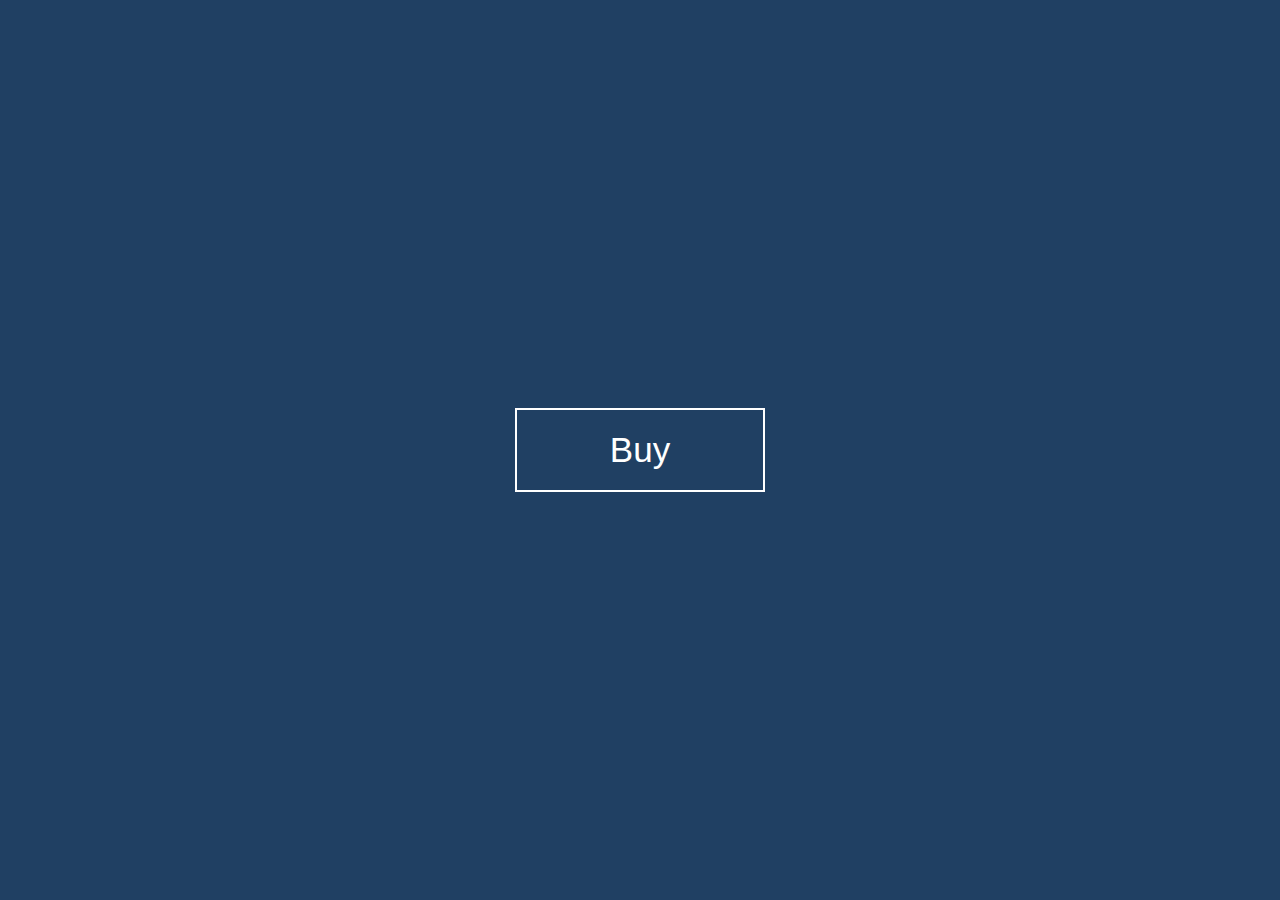
<file: buttonChange/index.html>
<!DOCTYPE html>
<html lang="en">
  <head>
    <meta charset="UTF-8" />
    <meta name="viewport" content="width=device-width, initial-scale=1.0" />
    <title>Document</title>
    <link rel="stylesheet" href="./main.css" />
  </head>
  <body>
    <button class="btn btn-swap">Buy <span>Sold Out</span></button>
  </body>
</html>
</file>
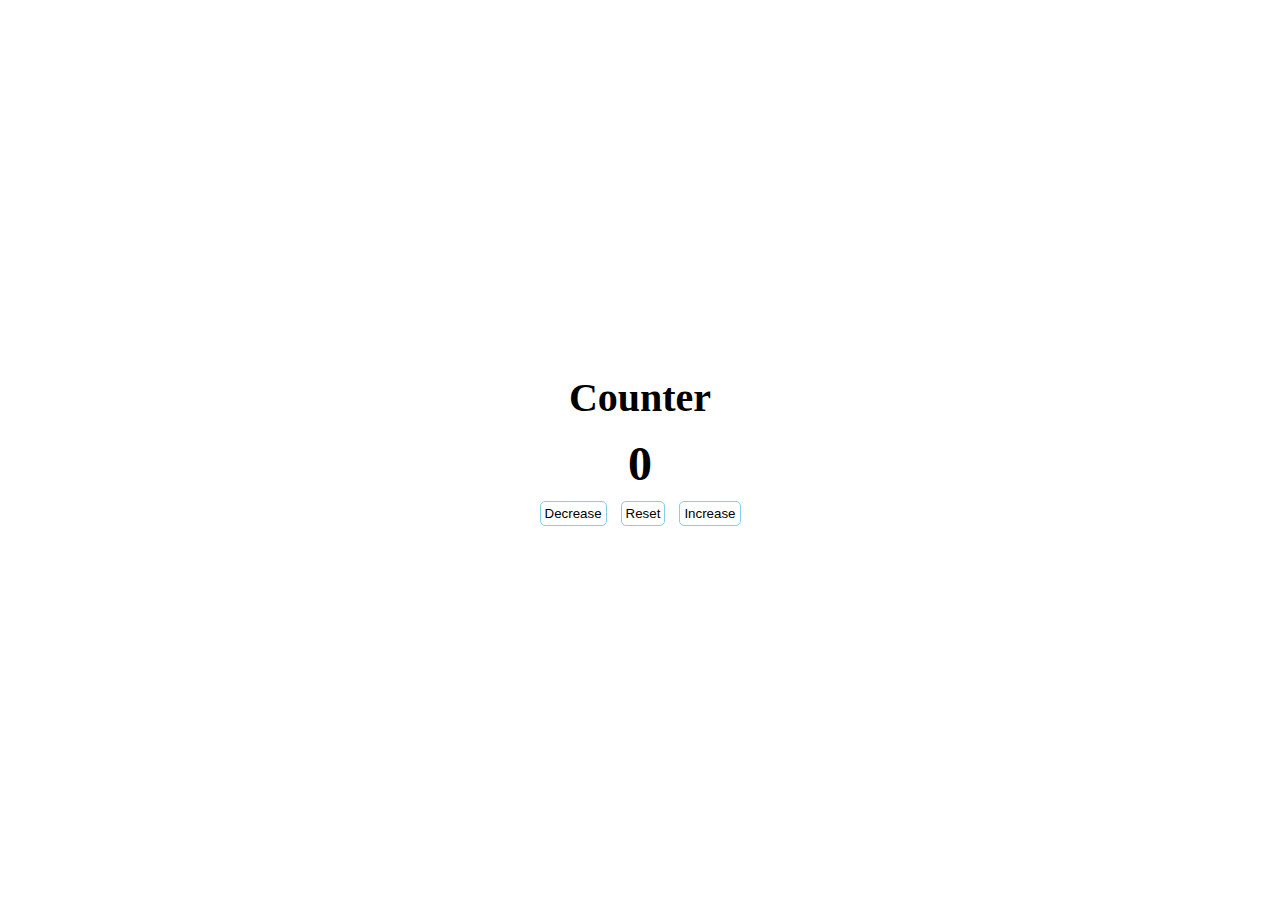
<file: Counter/index.html>
<!DOCTYPE html>
<html lang="en">
  <head>
    <meta charset="UTF-8" />
    <meta name="viewport" content="width=device-width, initial-scale=1.0" />
    <title>Document</title>
    <link rel="stylesheet" href="./style.css" />
  </head>
  <body>
    <main>
      <div class="container">
        <h1>Counter</h1>
        <span id="value">0</span>
        <div class="button-container">
          <button class="btn decrease">Decrease</button>
          <button class="btn reset">Reset</button>
          <button class="btn increase">Increase</button>
        </div>
      </div>
    </main>

    <script src="./counter.js"></script>
  </body>
</html>
</file>
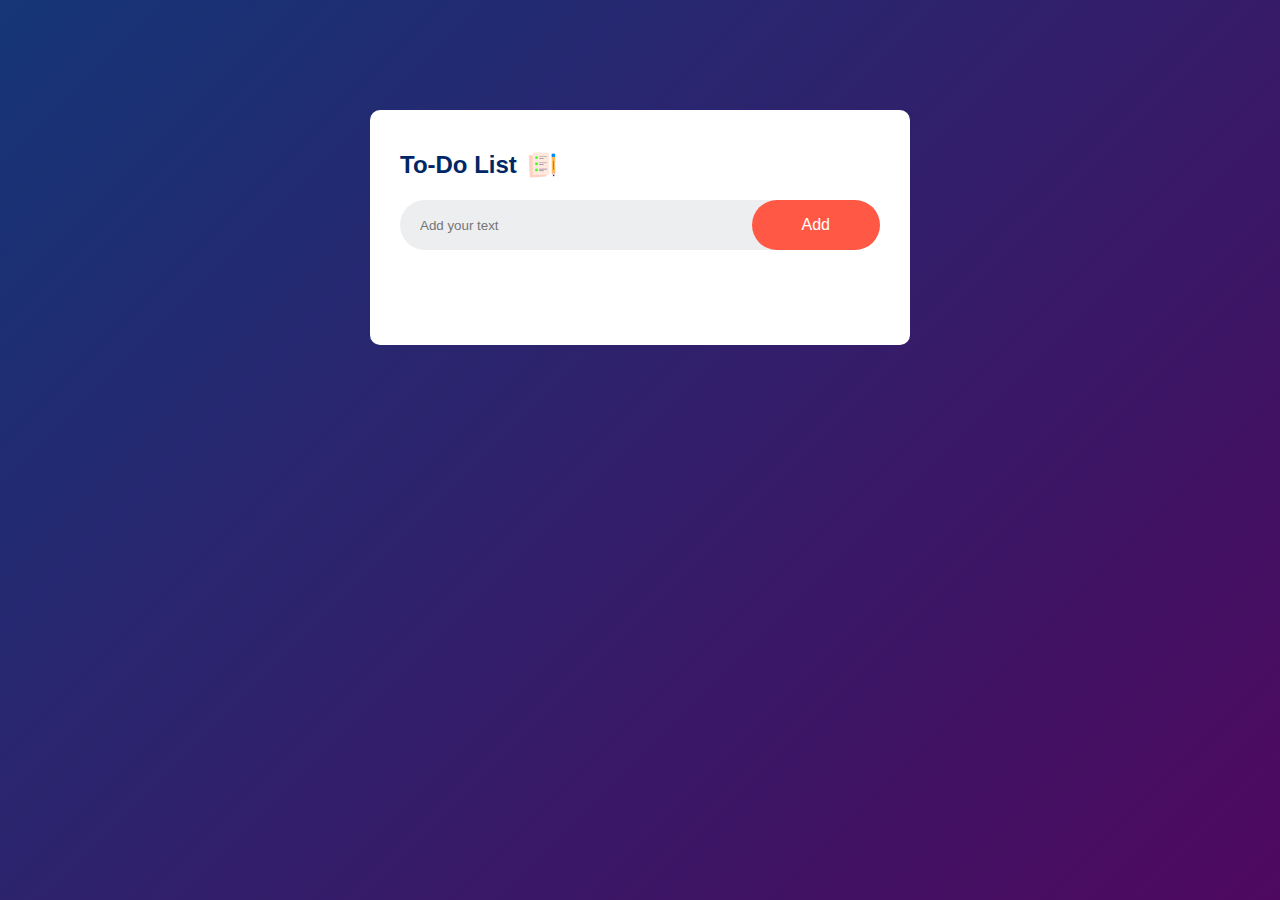
<file: todoapp/index.html>
<!DOCTYPE html>
<html lang="en">
  <head>
    <meta charset="UTF-8" />
    <meta name="viewport" content="width=device-width, initial-scale=1.0" />
    <title>Document</title>
    <link rel="stylesheet" href="./style.css" />
  </head>
  <body>
    <div class="container">
      <div class="todo-app">
        <h2>To-Do List <img src="./images/icon.png" /></h2>
        <div class="row">
          <input type="text" id="input-box" placeholder="Add your text" />
          <button onclick="addTask()">Add</button>
        </div>
        <ul id="list-container">
          <!--
          <li class="checked">Task 1</li>
          <li>Task 2</li>
          <li>Task 3</li>
          -->
        </ul>
      </div>
    </div>

    <script src="./app.js"></script>
  </body>
</html>
</file>
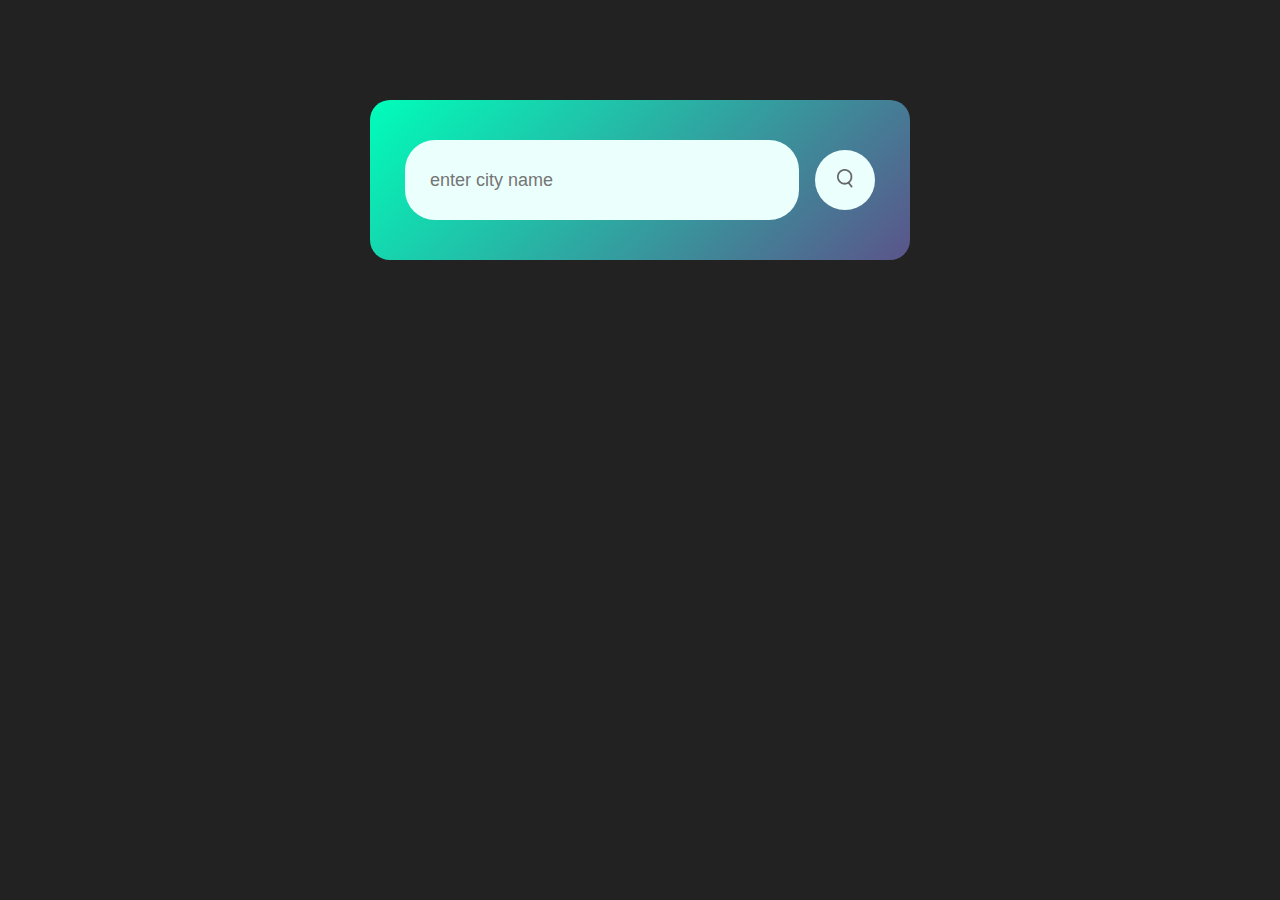
<file: weather-app/index.html>
<!DOCTYPE html>
<html lang="en">
  <head>
    <meta charset="UTF-8" />
    <meta name="viewport" content="width=device-width, initial-scale=1.0" />
    <title>Document</title>
    <link rel="stylesheet" href="./style.css" />
  </head>
  <body>
    <div class="card">
      <div class="search">
        <!--틀렸을때 빨강밑줄 노출 방지-->
        <input type="text" placeholder="enter city name" spellcheck="false" />
        <button><img src="images/search.png" /></button>
      </div>

      <div class="error">
        <p>Invalid city name</p>
      </div>

      <div class="weather">
        <img src="images/rain.png" class="weather-icon" />
        <h1 class="temp">22°c</h1>
        <h2 class="city">Seoul</h2>
        <div class="details">
          <div class="col">
            <img src="images/humidity.png" />
            <div>
              <p class="humidity">50%</p>
              <p>Humidity</p>
            </div>
          </div>
          <div class="col">
            <img src="images/wind.png" />
            <div>
              <p class="wind">50km/h</p>
              <p>Wind Speed</p>
            </div>
          </div>
        </div>
      </div>
    </div>

    <script src="./app.js"></script>
  </body>
</html>
</file>
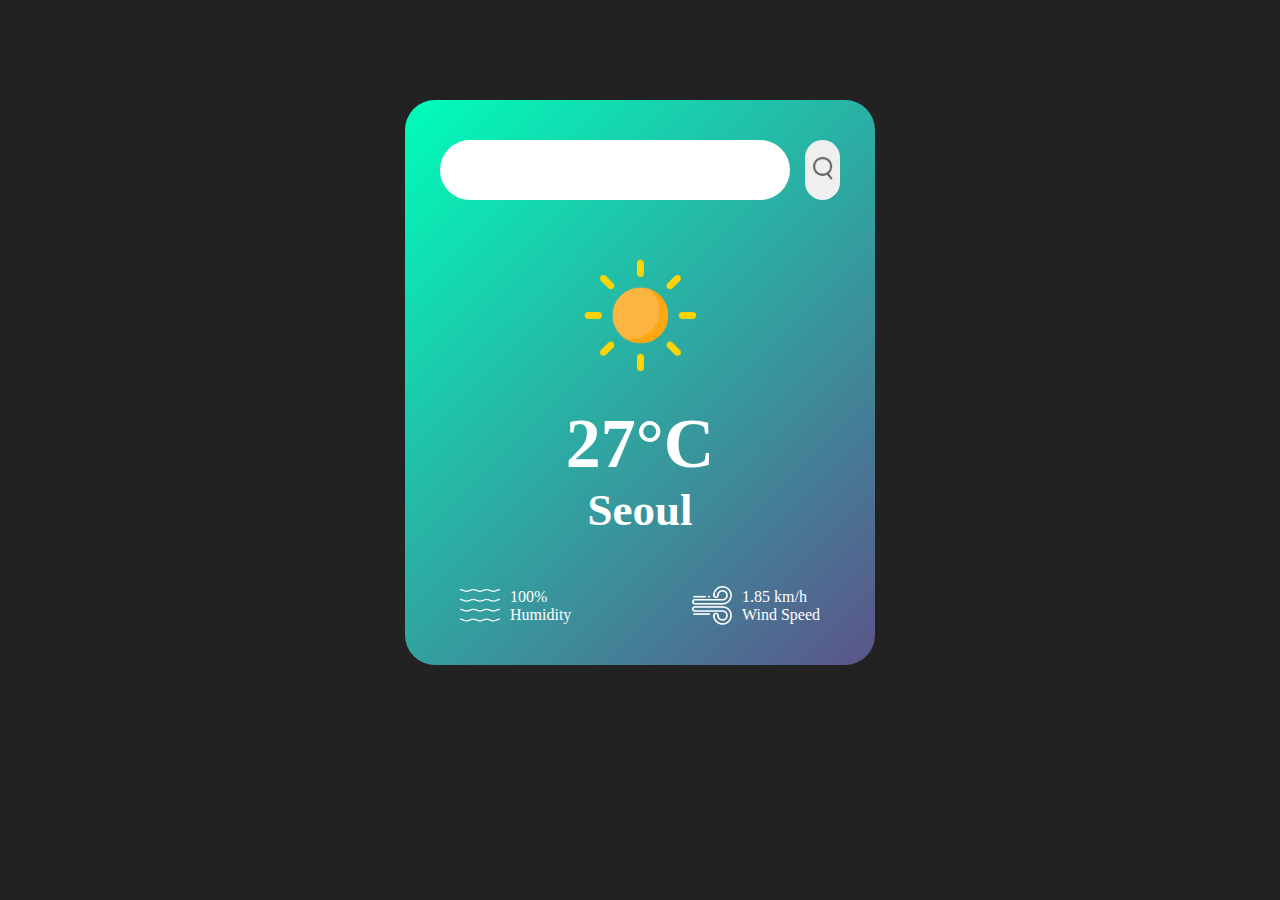
<file: weather-app1/index.html>
<!DOCTYPE html>
<html lang="en">
  <head>
    <meta charset="UTF-8" />
    <meta name="viewport" content="width=device-width, initial-scale=1.0" />
    <title>Document</title>
    <link rel="stylesheet" href="./style.css" />
  </head>
  <body>
    <div class="card">
      <div class="search">
        <input type="text" />
        <button class="click"><img src="./images/search.png" /></button>
      </div>
      <div class="weather">
        <img src="./images/clear.png" alt="" />
        <h1 class="temp">27°C</h1>
        <h2 class="city">Seoul</h2>
      </div>
      <div class="details">
        <div class="detail">
          <img src="./images/humidity.png" />
          <div>
            <p class="humidity">100%</p>
            <span>Humidity</span>
          </div>
        </div>
        <div class="detail">
          <img src="./images/wind.png" />
          <div>
            <p class="wind">1.85 km/h</p>
            <span>Wind Speed</span>
          </div>
        </div>
      </div>
    </div>

    <script src="./app.js"></script>
  </body>
</html>
</file>
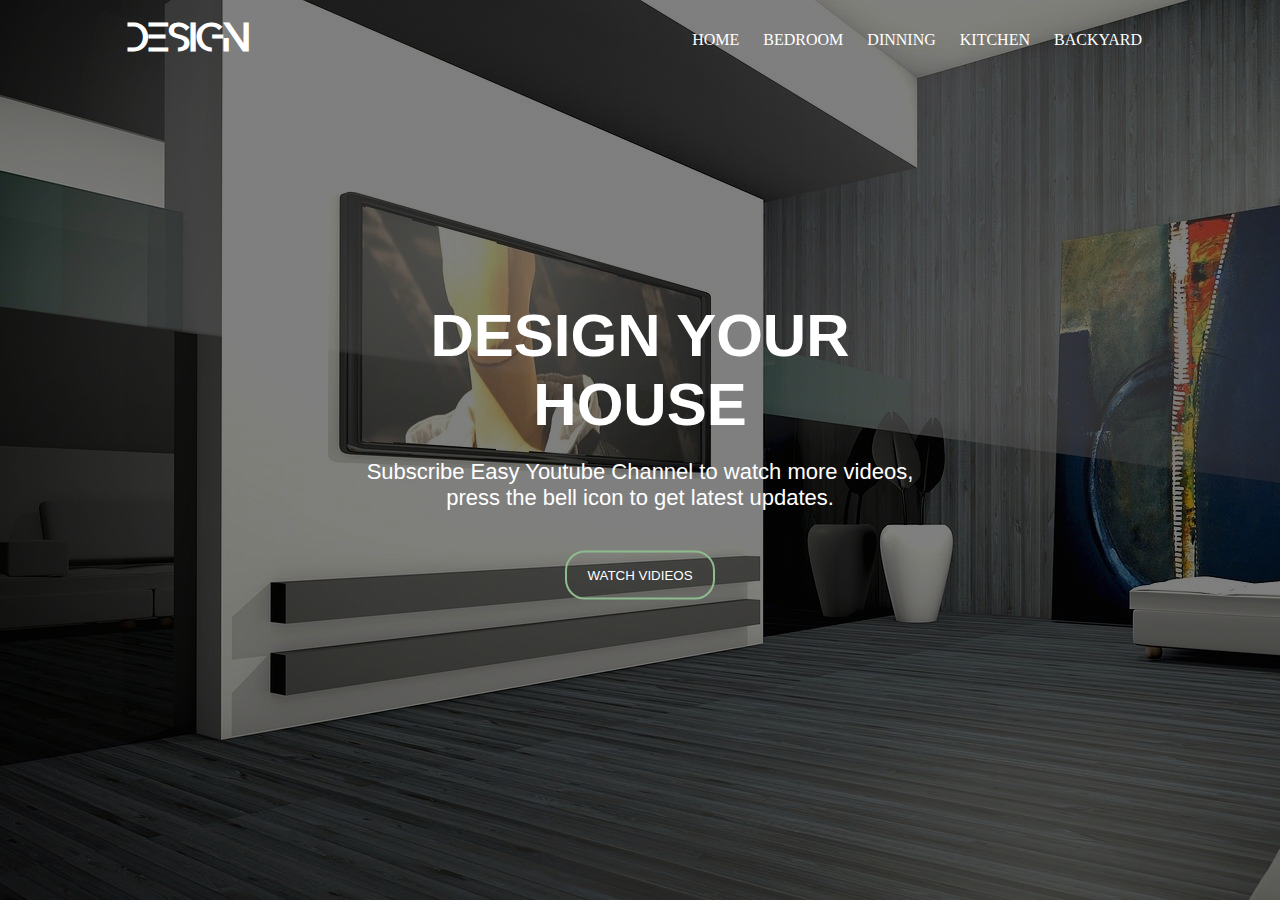
<file: web-mini1/index.html>
<!DOCTYPE html>
<html lang="en">
  <head>
    <meta charset="UTF-8" />
    <meta name="viewport" content="width=device-width, initial-scale=1.0" />
    <title>Document</title>
    <link rel="stylesheet" href="./main.css" />
  </head>
  <body>
    <div class="container">
      <div class="header">
        <h1><a href="#">DESIGN</a></h1>
        <div class="nav">
          <ul>
            <li><a href="#">HOME</a></li>
            <li><a href="#">BEDROOM</a></li>
            <li><a href="#">DINNING</a></li>
            <li><a href="#">KITCHEN</a></li>
            <li><a href="#">BACKYARD</a></li>
          </ul>
        </div>
      </div>

      <div class="hero">
        <h2 class="sub-main">DESIGN YOUR HOUSE</h2>
        <p class="sub-sub">
          Subscribe Easy Youtube Channel to watch more videos, <br />
          press the bell icon to get latest updates.
        </p>
        <button>WATCH VIDIEOS</button>
      </div>
    </div>
  </body>
</html>
</file>
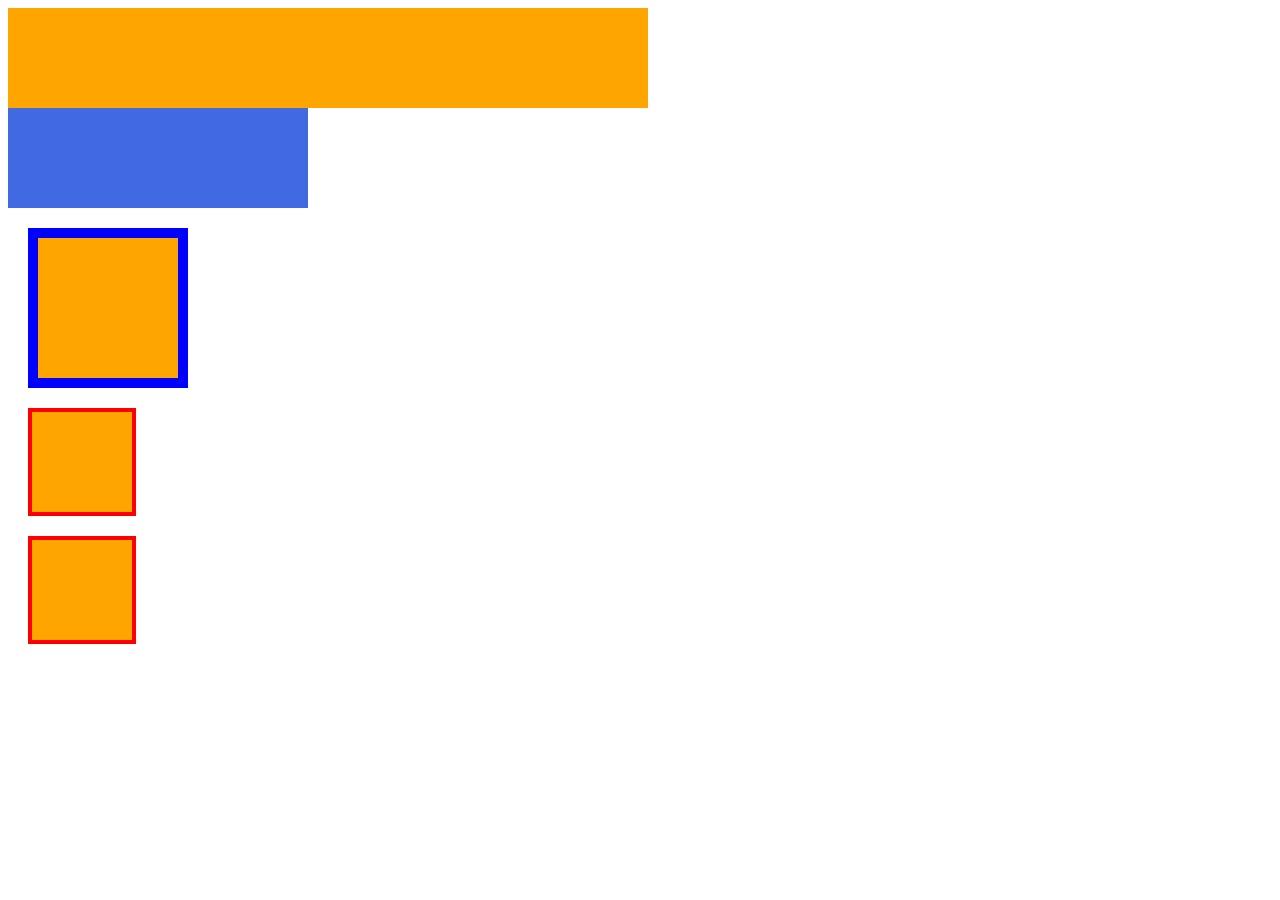
<file: HTML-101/h2.html>
<!DOCTYPE html>
<html lang="en">
  <head>
    <meta charset="UTF-8" />
    <meta name="viewport" content="width=device-width, initial-scale=1.0" />
    <title>Document</title>
    <link rel="stylesheet" href="./css/basic.css" />
  </head>
  <body>
    <div class="parent">
      <div class="child"></div>
    </div>

    <div class="container">
      <div class="item"></div>
      <div class="item"></div>
      <div class="item"></div>
    </div>
  </body>
</html>
</file>
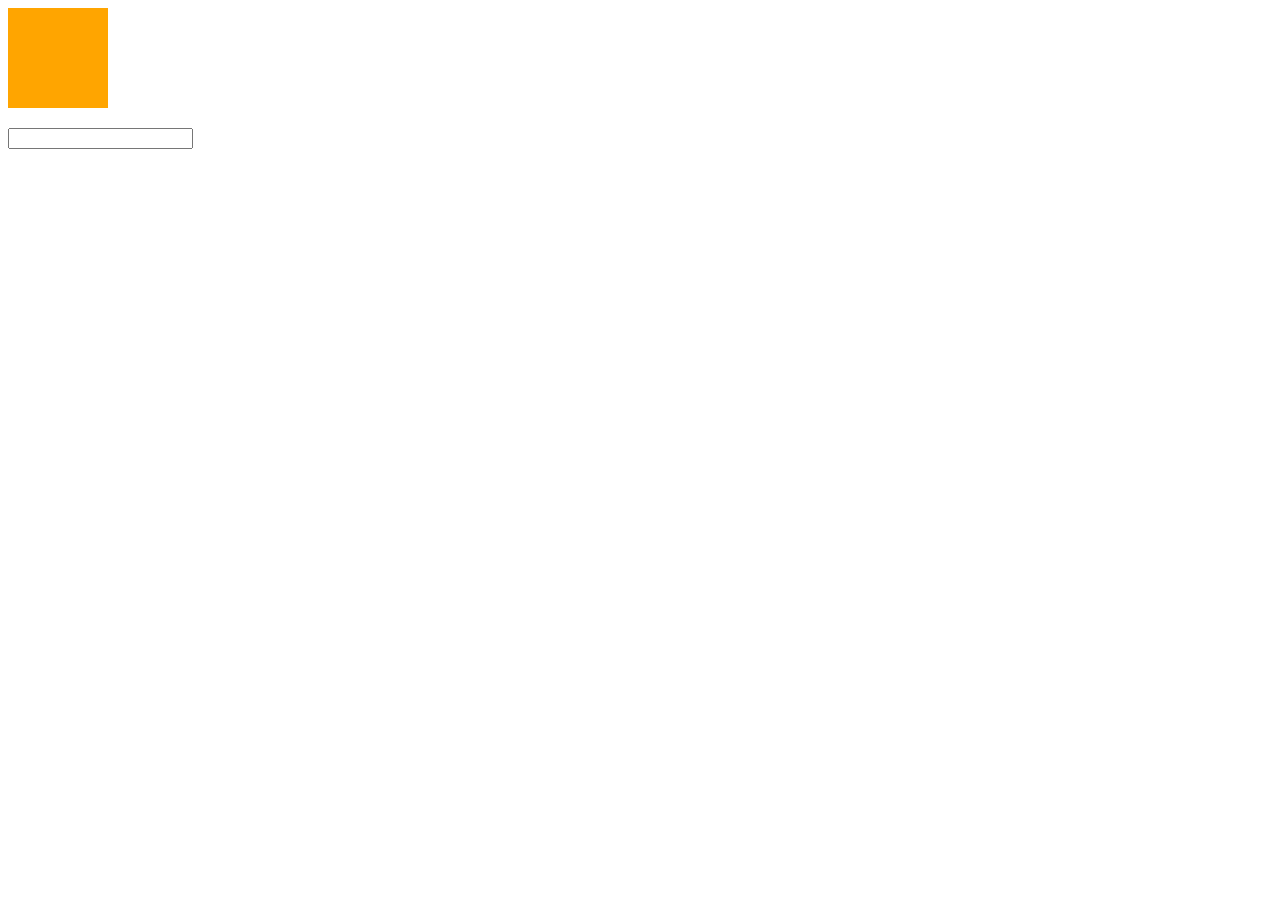
<file: HTML-101/h3.html>
<!DOCTYPE html>
<html lang="en">
  <head>
    <meta charset="UTF-8" />
    <meta name="viewport" content="width=device-width, initial-scale=1.0" />
    <title>Document</title>
    <link rel="stylesheet" href="./css/basic2.css" />
  </head>
  <body>
    <div class="box"></div>
    <input type="text" />
  </body>
</html>
</file>
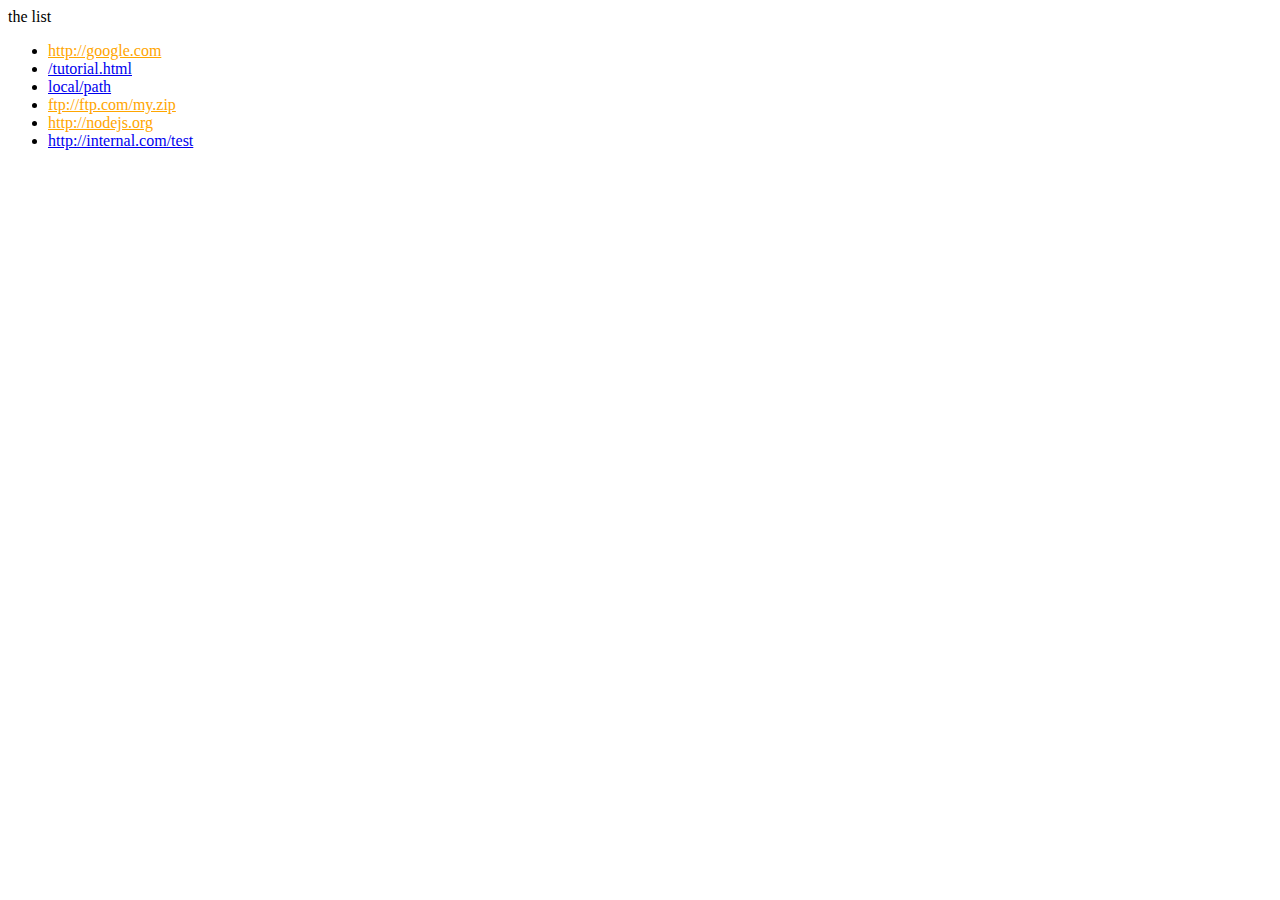
<file: JS-browser1/aColor.html>
<!DOCTYPE html>
<html lang="en">
  <head>
    <meta charset="UTF-8" />
    <meta name="viewport" content="width=device-width, initial-scale=1.0" />
    <title>Document</title>
  </head>
  <body>
    <a name="list">the list</a>
    <ul>
      <li><a href="http://google.com">http://google.com</a></li>
      <li><a href="/tutorial">/tutorial.html</a></li>
      <li><a href="local/path">local/path</a></li>
      <li><a href="ftp://ftp.com/my.zip">ftp://ftp.com/my.zip</a></li>
      <li><a href="http://nodejs.org">http://nodejs.org</a></li>
      <li><a href="http://internal.com/test">http://internal.com/test</a></li>
    </ul>

    <script>
      // setting style for a single link

      let links = document.querySelectorAll("a");
      for (let link of links) {
        let href = link.getAttribute("href");
        if (!href) continue;
        if (!href.includes("://")) continue;
        if (href.startsWith("http://internal.com")) continue;
        link.style.color = "orange";
      }
    </script>
  </body>
</html>
</file>
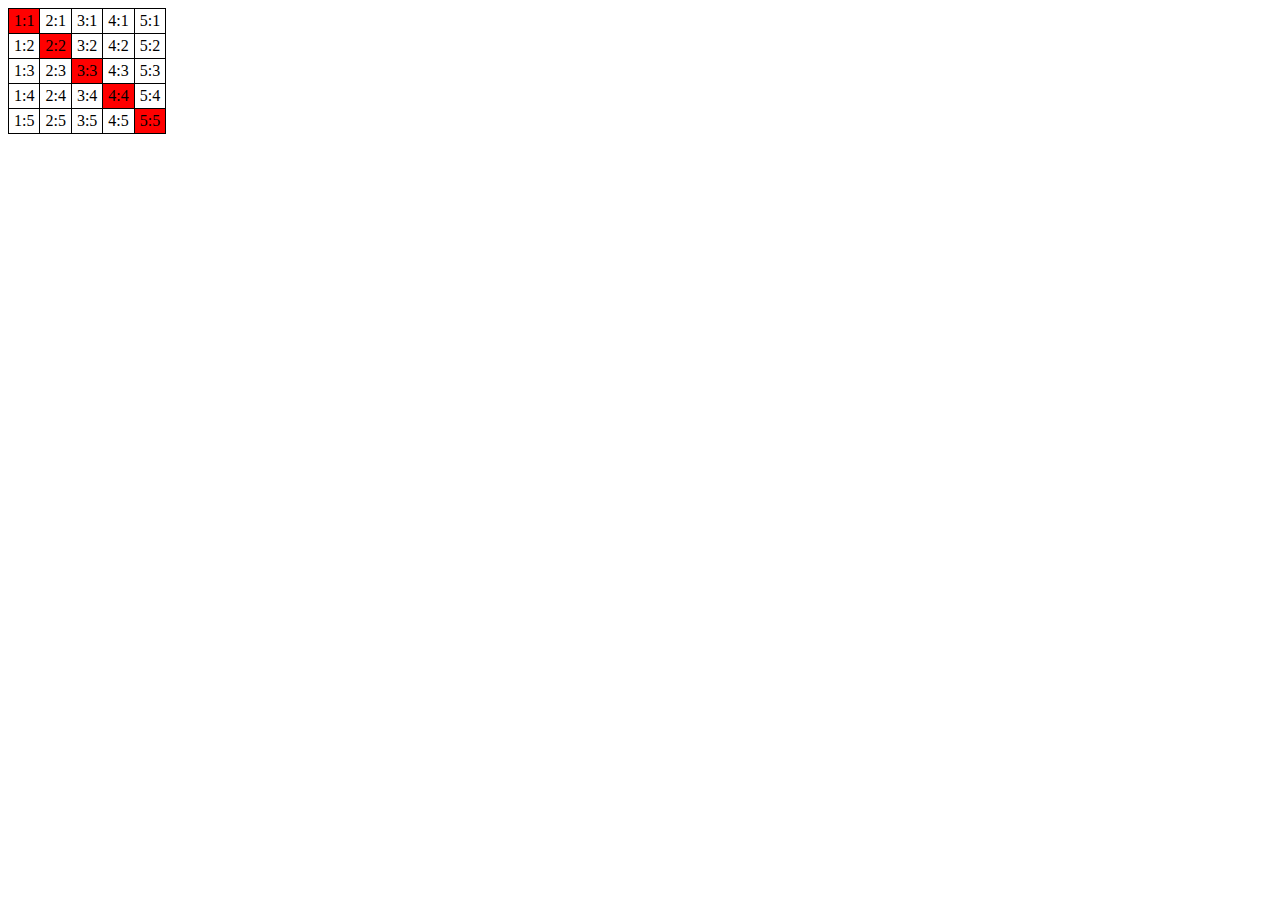
<file: JS-browser1/tableColor.html>
<!DOCTYPE html>
<html lang="en">
  <head>
    <meta charset="UTF-8" />
    <meta name="viewport" content="width=device-width, initial-scale=1.0" />
    <title>Document</title>
    <style>
      table {
        border-collapse: collapse;
      }
      td {
        border: 1px solid black;
        padding: 3px 5px;
      }
    </style>
  </head>
  <body>
    <table>
      <tr>
        <td>1:1</td>
        <td>2:1</td>
        <td>3:1</td>
        <td>4:1</td>
        <td>5:1</td>
      </tr>
      <tr>
        <td>1:2</td>
        <td>2:2</td>
        <td>3:2</td>
        <td>4:2</td>
        <td>5:2</td>
      </tr>
      <tr>
        <td>1:3</td>
        <td>2:3</td>
        <td>3:3</td>
        <td>4:3</td>
        <td>5:3</td>
      </tr>
      <tr>
        <td>1:4</td>
        <td>2:4</td>
        <td>3:4</td>
        <td>4:4</td>
        <td>5:4</td>
      </tr>
      <tr>
        <td>1:5</td>
        <td>2:5</td>
        <td>3:5</td>
        <td>4:5</td>
        <td>5:5</td>
      </tr>
    </table>

    <script>
      let table = document.body.firstElementChild;
      for (let i = 0; i < table.rows.length; i++) {
        table.rows[i].cells[i].style.backgroundColor = "red";
      }
    </script>
  </body>
</html>
</file>
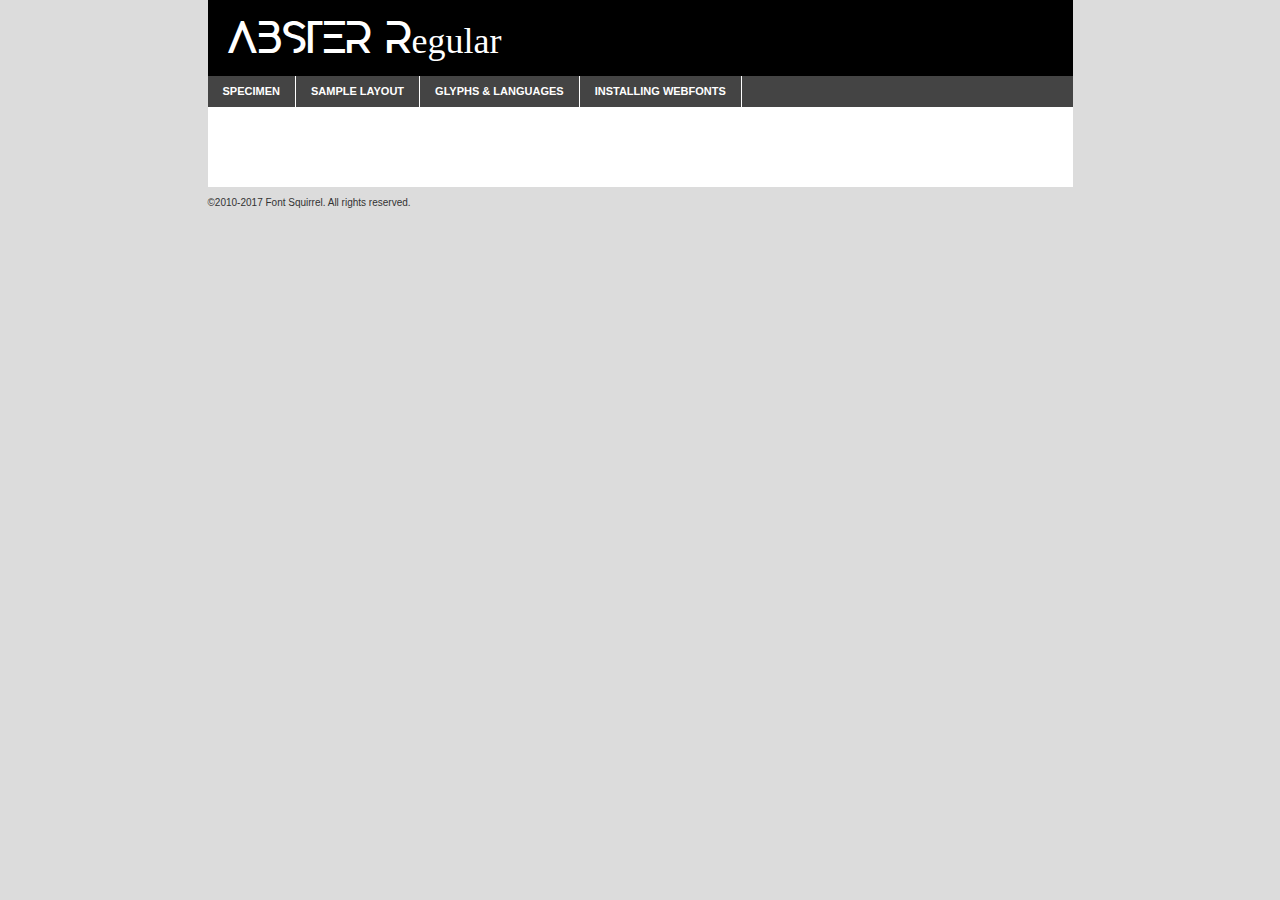
<file: web-mini1/font/abster-demo.html>
<!DOCTYPE html PUBLIC "-//W3C//DTD XHTML 1.0 Transitional//EN"
	"http://www.w3.org/TR/xhtml1/DTD/xhtml1-transitional.dtd">

<html xmlns="http://www.w3.org/1999/xhtml" xml:lang="en" lang="en">
<head>
	<meta http-equiv="Content-Type" content="text/html; charset=utf-8" />
	<script src="http://ajax.googleapis.com/ajax/libs/jquery/1.7.2/jquery.min.js" type="text/javascript" charset="utf-8"></script>
	<script type="text/javascript">
	(function($){$.fn.easyTabs=function(option){var param=jQuery.extend({fadeSpeed:"fast",defaultContent:1,activeClass:'active'},option);$(this).each(function(){var thisId="#"+this.id;if(param.defaultContent==''){param.defaultContent=1;}
	if(typeof param.defaultContent=="number")
	{var defaultTab=$(thisId+" .tabs li:eq("+(param.defaultContent-1)+") a").attr('href').substr(1);}else{var defaultTab=param.defaultContent;}
	$(thisId+" .tabs li a").each(function(){var tabToHide=$(this).attr('href').substr(1);$("#"+tabToHide).addClass('easytabs-tab-content');});hideAll();changeContent(defaultTab);function hideAll(){$(thisId+" .easytabs-tab-content").hide();}
	function changeContent(tabId){hideAll();$(thisId+" .tabs li").removeClass(param.activeClass);$(thisId+" .tabs li a[href=#"+tabId+"]").closest('li').addClass(param.activeClass);if(param.fadeSpeed!="none")
	{$(thisId+" #"+tabId).fadeIn(param.fadeSpeed);}else{$(thisId+" #"+tabId).show();}}
	$(thisId+" .tabs li").click(function(){var tabId=$(this).find('a').attr('href').substr(1);changeContent(tabId);return false;});});}})(jQuery);
	</script>
	<link rel="stylesheet" href="specimen_files/specimen_stylesheet.css" type="text/css" charset="utf-8" />
	<link rel="stylesheet" href="stylesheet.css" type="text/css" charset="utf-8" />

	<style type="text/css">
					body{
				font-family: 'absterregular';
							}
		</style>

	<title>ABSTER Regular Specimen</title>
	
	
	<script type="text/javascript" charset="utf-8">
		$(document).ready(function() {
			$('#container').easyTabs({defaultContent:1});
		});
	</script>
</head>

<body>
<div id="container">
	<div id="header">
		ABSTER Regular	</div>
	<ul class="tabs">
		<li><a href="#specimen">Specimen</a></li>
		<li><a href="#layout">Sample Layout</a></li>
				<li><a href="#glyphs">Glyphs &amp; Languages</a></li>
		<li><a href="#installing">Installing Webfonts</a></li>
		
	</ul>
	
	<div id="main_content">

		
			<div id="specimen">
		
				<div class="section">
					<div class="grid12 firstcol">
						<div class="huge">AaBb</div>
					</div>
				</div>
		
				<div class="section">
					<div class="glyph_range">A&#x200B;B&#x200b;C&#x200b;D&#x200b;E&#x200b;F&#x200b;G&#x200b;H&#x200b;I&#x200b;J&#x200b;K&#x200b;L&#x200b;M&#x200b;N&#x200b;O&#x200b;P&#x200b;Q&#x200b;R&#x200b;S&#x200b;T&#x200b;U&#x200b;V&#x200b;W&#x200b;X&#x200b;Y&#x200b;Z&#x200b;a&#x200b;b&#x200b;c&#x200b;d&#x200b;e&#x200b;f&#x200b;g&#x200b;h&#x200b;i&#x200b;j&#x200b;k&#x200b;l&#x200b;m&#x200b;n&#x200b;o&#x200b;p&#x200b;q&#x200b;r&#x200b;s&#x200b;t&#x200b;u&#x200b;v&#x200b;w&#x200b;x&#x200b;y&#x200b;z&#x200b;1&#x200b;2&#x200b;3&#x200b;4&#x200b;5&#x200b;6&#x200b;7&#x200b;8&#x200b;9&#x200b;0&#x200b;&amp;&#x200b;.&#x200b;,&#x200b;?&#x200b;!&#x200b;&#64;&#x200b;(&#x200b;)&#x200b;#&#x200b;$&#x200b;%&#x200b;*&#x200b;+&#x200b;-&#x200b;=&#x200b;:&#x200b;;</div>
				</div>
				<div class="section">
					<div class="grid12 firstcol">
						<table class="sample_table">
							<tr><td>10</td><td class="size10">abcdefghijklmnopqrstuvwxyzABCDEFGHIJKLMNOPQRSTUVWXYZ0123456789abcdefghijklmnopqrstuvwxyzABCDEFGHIJKLMNOPQRSTUVWXYZ0123456789abcdefghijklmnopqrstuvwxyzABCDEFGHIJKLMNOPQRSTUVWXYZ</td></tr>
							<tr><td>11</td><td class="size11">abcdefghijklmnopqrstuvwxyzABCDEFGHIJKLMNOPQRSTUVWXYZ0123456789abcdefghijklmnopqrstuvwxyzABCDEFGHIJKLMNOPQRSTUVWXYZ0123456789abcdefghijklmnopqrstuvwxyzABCDEFGHIJKLMNOPQRSTUVWXYZ</td></tr>
							<tr><td>12</td><td class="size12">abcdefghijklmnopqrstuvwxyzABCDEFGHIJKLMNOPQRSTUVWXYZ0123456789abcdefghijklmnopqrstuvwxyzABCDEFGHIJKLMNOPQRSTUVWXYZ0123456789abcdefghijklmnopqrstuvwxyzABCDEFGHIJKLMNOPQRSTUVWXYZ</td></tr>
							<tr><td>13</td><td class="size13">abcdefghijklmnopqrstuvwxyzABCDEFGHIJKLMNOPQRSTUVWXYZ0123456789abcdefghijklmnopqrstuvwxyzABCDEFGHIJKLMNOPQRSTUVWXYZ0123456789abcdefghijklmnopqrstuvwxyzABCDEFGHIJKLMNOPQRSTUVWXYZ</td></tr>
							<tr><td>14</td><td class="size14">abcdefghijklmnopqrstuvwxyzABCDEFGHIJKLMNOPQRSTUVWXYZ0123456789abcdefghijklmnopqrstuvwxyzABCDEFGHIJKLMNOPQRSTUVWXYZ0123456789abcdefghijklmnopqrstuvwxyzABCDEFGHIJKLMNOPQRSTUVWXYZ</td></tr>
							<tr><td>16</td><td class="size16">abcdefghijklmnopqrstuvwxyzABCDEFGHIJKLMNOPQRSTUVWXYZ0123456789abcdefghijklmnopqrstuvwxyzABCDEFGHIJKLMNOPQRSTUVWXYZ</td></tr>
							<tr><td>18</td><td class="size18">abcdefghijklmnopqrstuvwxyzABCDEFGHIJKLMNOPQRSTUVWXYZ0123456789abcdefghijklmnopqrstuvwxyzABCDEFGHIJKLMNOPQRSTUVWXYZ</td></tr>
							<tr><td>20</td><td class="size20">abcdefghijklmnopqrstuvwxyzABCDEFGHIJKLMNOPQRSTUVWXYZ0123456789abcdefghijklmnopqrstuvwxyzABCDEFGHIJKLMNOPQRSTUVWXYZ</td></tr>
							<tr><td>24</td><td class="size24">abcdefghijklmnopqrstuvwxyzABCDEFGHIJKLMNOPQRSTUVWXYZ0123456789abcdefghijklmnopqrstuvwxyzABCDEFGHIJKLMNOPQRSTUVWXYZ</td></tr>
							<tr><td>30</td><td class="size30">abcdefghijklmnopqrstuvwxyzABCDEFGHIJKLMNOPQRSTUVWXYZ0123456789abcdefghijklmnopqrstuvwxyzABCDEFGHIJKLMNOPQRSTUVWXYZ</td></tr>
							<tr><td>36</td><td class="size36">abcdefghijklmnopqrstuvwxyzABCDEFGHIJKLMNOPQRSTUVWXYZ0123456789abcdefghijklmnopqrstuvwxyzABCDEFGHIJKLMNOPQRSTUVWXYZ</td></tr>
							<tr><td>48</td><td class="size48">abcdefghijklmnopqrstuvwxyzABCDEFGHIJKLMNOPQRSTUVWXYZ0123456789abcdefghijklmnopqrstuvwxyzABCDEFGHIJKLMNOPQRSTUVWXYZ</td></tr>
							<tr><td>60</td><td class="size60">abcdefghijklmnopqrstuvwxyzABCDEFGHIJKLMNOPQRSTUVWXYZ0123456789abcdefghijklmnopqrstuvwxyzABCDEFGHIJKLMNOPQRSTUVWXYZ</td></tr>
							<tr><td>72</td><td class="size72">abcdefghijklmnopqrstuvwxyzABCDEFGHIJKLMNOPQRSTUVWXYZ0123456789abcdefghijklmnopqrstuvwxyzABCDEFGHIJKLMNOPQRSTUVWXYZ</td></tr>
							<tr><td>90</td><td class="size90">abcdefghijklmnopqrstuvwxyzABCDEFGHIJKLMNOPQRSTUVWXYZ0123456789abcdefghijklmnopqrstuvwxyzABCDEFGHIJKLMNOPQRSTUVWXYZ</td></tr>
						</table>
				
					</div>
			
				</div>
		
		
		
								<div class="section" id="bodycomparison">


										<div id="xheight">
				<div class="fontbody">&#x25FC;&#x25FC;&#x25FC;&#x25FC;&#x25FC;&#x25FC;&#x25FC;&#x25FC;&#x25FC;&#x25FC;&#x25FC;&#x25FC;&#x25FC;&#x25FC;&#x25FC;&#x25FC;&#x25FC;&#x25FC;&#x25FC;&#x25FC;&#x25FC;&#x25FC;&#x25FC;&#x25FC;&#x25FC;&#x25FC;&#x25FC;&#x25FC;&#x25FC;&#x25FC;&#x25FC;&#x25FC;&#x25FC;&#x25FC;&#x25FC;&#x25FC;&#x25FC;&#x25FC;&#x25FC;&#x25FC;&#x25FC;&#x25FC;&#x25FC;&#x25FC;&#x25FC;&#x25FC;&#x25FC;&#x25FC;&#x25FC;&#x25FC;&#x25FC;&#x25FC;&#x25FC;&#x25FC;&#x25FC;&#x25FC;&#x25FC;&#x25FC;&#x25FC;&#x25FC;&#x25FC;&#x25FC;&#x25FC;&#x25FC;&#x25FC;&#x25FC;&#x25FC;&#x25FC;&#x25FC;&#x25FC;&#x25FC;&#x25FC;&#x25FC;&#x25FC;&#x25FC;&#x25FC;&#x25FC;&#x25FC;&#x25FC;&#x25FC;&#x25FC;&#x25FC;&#x25FC;&#x25FC;&#x25FC;&#x25FC;&#x25FC;&#x25FC;&#x25FC;&#x25FC;&#x25FC;&#x25FC;&#x25FC;&#x25FC;&#x25FC;&#x25FC;&#x25FC;&#x25FC;&#x25FC;body</div><div class="arialbody">body</div><div class="verdanabody">body</div><div class="georgiabody">body</div></div>
										<div class="fontbody" style="z-index:1">
											body<span>ABSTER Regular</span>
										</div>
										<div class="arialbody" style="z-index:1">
											body<span>Arial</span>
										</div>
										<div class="verdanabody" style="z-index:1">
											body<span>Verdana</span>
										</div>
										<div class="georgiabody" style="z-index:1">
											body<span>Georgia</span>
										</div>



								</div>
		
		
				<div class="section psample psample_row1" id="">
					
					<div class="grid2 firstcol">
						<p class="size10"><span>10.</span>Aenean lacinia bibendum nulla sed consectetur. Fusce dapibus, tellus ac cursus commodo, tortor mauris condimentum nibh, ut fermentum massa justo sit amet risus. Nullam id dolor id nibh ultricies vehicula ut id elit. Cum sociis natoque penatibus et magnis dis parturient montes, nascetur ridiculus mus. Nulla vitae elit libero, a pharetra augue.</p>
			
					</div>
					<div class="grid3">
						<p class="size11"><span>11.</span>Aenean lacinia bibendum nulla sed consectetur. Fusce dapibus, tellus ac cursus commodo, tortor mauris condimentum nibh, ut fermentum massa justo sit amet risus. Nullam id dolor id nibh ultricies vehicula ut id elit. Cum sociis natoque penatibus et magnis dis parturient montes, nascetur ridiculus mus. Nulla vitae elit libero, a pharetra augue.</p>
			
					</div>
					<div class="grid3">
						<p class="size12"><span>12.</span>Aenean lacinia bibendum nulla sed consectetur. Fusce dapibus, tellus ac cursus commodo, tortor mauris condimentum nibh, ut fermentum massa justo sit amet risus. Nullam id dolor id nibh ultricies vehicula ut id elit. Cum sociis natoque penatibus et magnis dis parturient montes, nascetur ridiculus mus. Nulla vitae elit libero, a pharetra augue.</p>
			
					</div>
					<div class="grid4">
						<p class="size13"><span>13.</span>Aenean lacinia bibendum nulla sed consectetur. Fusce dapibus, tellus ac cursus commodo, tortor mauris condimentum nibh, ut fermentum massa justo sit amet risus. Nullam id dolor id nibh ultricies vehicula ut id elit. Cum sociis natoque penatibus et magnis dis parturient montes, nascetur ridiculus mus. Nulla vitae elit libero, a pharetra augue.</p>
			
					</div>
					<div class="white_blend"></div>
					
				</div>
				<div class="section psample psample_row2" id="">
					<div class="grid3 firstcol">
						<p class="size14"><span>14.</span>Aenean lacinia bibendum nulla sed consectetur. Fusce dapibus, tellus ac cursus commodo, tortor mauris condimentum nibh, ut fermentum massa justo sit amet risus. Nullam id dolor id nibh ultricies vehicula ut id elit. Cum sociis natoque penatibus et magnis dis parturient montes, nascetur ridiculus mus. Nulla vitae elit libero, a pharetra augue.</p>
			
					</div>
					<div class="grid4">
						<p class="size16"><span>16.</span>Aenean lacinia bibendum nulla sed consectetur. Fusce dapibus, tellus ac cursus commodo, tortor mauris condimentum nibh, ut fermentum massa justo sit amet risus. Nullam id dolor id nibh ultricies vehicula ut id elit. Cum sociis natoque penatibus et magnis dis parturient montes, nascetur ridiculus mus. Nulla vitae elit libero, a pharetra augue.</p>
			
					</div>
					<div class="grid5">
						<p class="size18"><span>18.</span>Aenean lacinia bibendum nulla sed consectetur. Fusce dapibus, tellus ac cursus commodo, tortor mauris condimentum nibh, ut fermentum massa justo sit amet risus. Nullam id dolor id nibh ultricies vehicula ut id elit. Cum sociis natoque penatibus et magnis dis parturient montes, nascetur ridiculus mus. Nulla vitae elit libero, a pharetra augue.</p>
			
					</div>

					<div class="white_blend"></div>

				</div>
				
				<div class="section psample psample_row3" id="">
					<div class="grid5 firstcol">
						<p class="size20"><span>20.</span>Aenean lacinia bibendum nulla sed consectetur. Fusce dapibus, tellus ac cursus commodo, tortor mauris condimentum nibh, ut fermentum massa justo sit amet risus. Nullam id dolor id nibh ultricies vehicula ut id elit. Cum sociis natoque penatibus et magnis dis parturient montes, nascetur ridiculus mus. Nulla vitae elit libero, a pharetra augue.</p>
					</div>
					<div class="grid7">
						<p class="size24"><span>24.</span>Aenean lacinia bibendum nulla sed consectetur. Fusce dapibus, tellus ac cursus commodo, tortor mauris condimentum nibh, ut fermentum massa justo sit amet risus. Nullam id dolor id nibh ultricies vehicula ut id elit. Cum sociis natoque penatibus et magnis dis parturient montes, nascetur ridiculus mus. Nulla vitae elit libero, a pharetra augue.</p>
					</div>
					
					<div class="white_blend"></div>
					
				</div>
				
				<div class="section psample psample_row4" id="">
					<div class="grid12 firstcol">
						<p class="size30"><span>30.</span>Aenean lacinia bibendum nulla sed consectetur. Fusce dapibus, tellus ac cursus commodo, tortor mauris condimentum nibh, ut fermentum massa justo sit amet risus. Nullam id dolor id nibh ultricies vehicula ut id elit. Cum sociis natoque penatibus et magnis dis parturient montes, nascetur ridiculus mus. Nulla vitae elit libero, a pharetra augue.</p>
					</div>
					<div class="white_blend"></div>
					
				</div>
				
				
				
				<div class="section psample psample_row1 fullreverse">
					<div class="grid2 firstcol">
						<p class="size10"><span>10.</span>Aenean lacinia bibendum nulla sed consectetur. Fusce dapibus, tellus ac cursus commodo, tortor mauris condimentum nibh, ut fermentum massa justo sit amet risus. Nullam id dolor id nibh ultricies vehicula ut id elit. Cum sociis natoque penatibus et magnis dis parturient montes, nascetur ridiculus mus. Nulla vitae elit libero, a pharetra augue.</p>
			
					</div>
					<div class="grid3">
						<p class="size11"><span>11.</span>Aenean lacinia bibendum nulla sed consectetur. Fusce dapibus, tellus ac cursus commodo, tortor mauris condimentum nibh, ut fermentum massa justo sit amet risus. Nullam id dolor id nibh ultricies vehicula ut id elit. Cum sociis natoque penatibus et magnis dis parturient montes, nascetur ridiculus mus. Nulla vitae elit libero, a pharetra augue.</p>
			
					</div>
					<div class="grid3">
						<p class="size12"><span>12.</span>Aenean lacinia bibendum nulla sed consectetur. Fusce dapibus, tellus ac cursus commodo, tortor mauris condimentum nibh, ut fermentum massa justo sit amet risus. Nullam id dolor id nibh ultricies vehicula ut id elit. Cum sociis natoque penatibus et magnis dis parturient montes, nascetur ridiculus mus. Nulla vitae elit libero, a pharetra augue.</p>
			
					</div>
					<div class="grid4">
						<p class="size13"><span>13.</span>Aenean lacinia bibendum nulla sed consectetur. Fusce dapibus, tellus ac cursus commodo, tortor mauris condimentum nibh, ut fermentum massa justo sit amet risus. Nullam id dolor id nibh ultricies vehicula ut id elit. Cum sociis natoque penatibus et magnis dis parturient montes, nascetur ridiculus mus. Nulla vitae elit libero, a pharetra augue.</p>
			
					</div>
					<div class="black_blend"></div>
					
				</div>
				
				<div class="section psample psample_row2 fullreverse">
					<div class="grid3 firstcol">
						<p class="size14"><span>14.</span>Aenean lacinia bibendum nulla sed consectetur. Fusce dapibus, tellus ac cursus commodo, tortor mauris condimentum nibh, ut fermentum massa justo sit amet risus. Nullam id dolor id nibh ultricies vehicula ut id elit. Cum sociis natoque penatibus et magnis dis parturient montes, nascetur ridiculus mus. Nulla vitae elit libero, a pharetra augue.</p>
			
					</div>
					<div class="grid4">
						<p class="size16"><span>16.</span>Aenean lacinia bibendum nulla sed consectetur. Fusce dapibus, tellus ac cursus commodo, tortor mauris condimentum nibh, ut fermentum massa justo sit amet risus. Nullam id dolor id nibh ultricies vehicula ut id elit. Cum sociis natoque penatibus et magnis dis parturient montes, nascetur ridiculus mus. Nulla vitae elit libero, a pharetra augue.</p>
			
					</div>
					<div class="grid5">
						<p class="size18"><span>18.</span>Aenean lacinia bibendum nulla sed consectetur. Fusce dapibus, tellus ac cursus commodo, tortor mauris condimentum nibh, ut fermentum massa justo sit amet risus. Nullam id dolor id nibh ultricies vehicula ut id elit. Cum sociis natoque penatibus et magnis dis parturient montes, nascetur ridiculus mus. Nulla vitae elit libero, a pharetra augue.</p>
			
					</div>
					<div class="black_blend"></div>

				</div>
				
				<div class="section psample fullreverse psample_row3" id="">
					<div class="grid5 firstcol">
						<p class="size20"><span>20.</span>Aenean lacinia bibendum nulla sed consectetur. Fusce dapibus, tellus ac cursus commodo, tortor mauris condimentum nibh, ut fermentum massa justo sit amet risus. Nullam id dolor id nibh ultricies vehicula ut id elit. Cum sociis natoque penatibus et magnis dis parturient montes, nascetur ridiculus mus. Nulla vitae elit libero, a pharetra augue.</p>
					</div>
					<div class="grid7">
						<p class="size24"><span>24.</span>Aenean lacinia bibendum nulla sed consectetur. Fusce dapibus, tellus ac cursus commodo, tortor mauris condimentum nibh, ut fermentum massa justo sit amet risus. Nullam id dolor id nibh ultricies vehicula ut id elit. Cum sociis natoque penatibus et magnis dis parturient montes, nascetur ridiculus mus. Nulla vitae elit libero, a pharetra augue.</p>
					</div>
					
					<div class="black_blend"></div>
					
				</div>
				
				<div class="section psample fullreverse psample_row4" id="" style="border-bottom: 20px #000 solid;">
					<div class="grid12 firstcol">
						<p class="size30"><span>30.</span>Aenean lacinia bibendum nulla sed consectetur. Fusce dapibus, tellus ac cursus commodo, tortor mauris condimentum nibh, ut fermentum massa justo sit amet risus. Nullam id dolor id nibh ultricies vehicula ut id elit. Cum sociis natoque penatibus et magnis dis parturient montes, nascetur ridiculus mus. Nulla vitae elit libero, a pharetra augue.</p>
					</div>
					<div class="black_blend"></div>
					
				</div>
				
				
				
				
			</div>
			
			<div id="layout">
				
				<div class="section">
					
					<div class="grid12 firstcol">
						<h1>Lorem Ipsum Dolor</h1>
						<h2>Etiam porta sem malesuada magna mollis euismod</h2>
						
						<p class="byline">By <a href="#link">Aenean Lacinia</a></p>
					</div>
				</div>
				<div class="section">
					<div class="grid8 firstcol">
						<p class="large">Donec sed odio dui. Morbi leo risus, porta ac consectetur ac, vestibulum at eros. Fusce dapibus, tellus ac cursus commodo, tortor mauris condimentum nibh, ut fermentum massa justo sit amet risus. </p>

						
						<h3>Pellentesque ornare sem</h3>

						<p>Maecenas sed diam eget risus varius blandit sit amet non magna. Maecenas faucibus mollis interdum. Donec ullamcorper nulla non metus auctor fringilla. Nullam id dolor id nibh ultricies vehicula ut id elit. Nullam id dolor id nibh ultricies vehicula ut id elit. </p>

						<p>Aenean eu leo quam. Pellentesque ornare sem lacinia quam venenatis vestibulum. Lorem ipsum dolor sit amet, consectetur adipiscing elit. Cum sociis natoque penatibus et magnis dis parturient montes, nascetur ridiculus mus. </p>

						<p>Nulla vitae elit libero, a pharetra augue. Praesent commodo cursus magna, vel scelerisque nisl consectetur et. Aenean lacinia bibendum nulla sed consectetur. </p>

						<p>Nullam quis risus eget urna mollis ornare vel eu leo. Nullam quis risus eget urna mollis ornare vel eu leo. Maecenas sed diam eget risus varius blandit sit amet non magna. Donec ullamcorper nulla non metus auctor fringilla. </p>

						<h3>Cras mattis consectetur</h3>

						<p>Aenean eu leo quam. Pellentesque ornare sem lacinia quam venenatis vestibulum. Aenean lacinia bibendum nulla sed consectetur. Integer posuere erat a ante venenatis dapibus posuere velit aliquet. Cras mattis consectetur purus sit amet fermentum. </p>

						<p>Nullam id dolor id nibh ultricies vehicula ut id elit. Nullam quis risus eget urna mollis ornare vel eu leo. Cras mattis consectetur purus sit amet fermentum.</p>
					</div>
					
					<div class="grid4 sidebar">
						
						<div class="box reverse">
							<p class="last">Nullam quis risus eget urna mollis ornare vel eu leo. Donec ullamcorper nulla non metus auctor fringilla. Cras mattis consectetur purus sit amet fermentum. Sed posuere consectetur est at lobortis. Lorem ipsum dolor sit amet, consectetur adipiscing elit. </p>
						</div>
						
						<p class="caption">Maecenas sed diam eget risus varius.</p>

						<p>Vestibulum id ligula porta felis euismod semper. Integer posuere erat a ante venenatis dapibus posuere velit aliquet. Vestibulum id ligula porta felis euismod semper. Sed posuere consectetur est at lobortis. Maecenas sed diam eget risus varius blandit sit amet non magna. Fusce dapibus, tellus ac cursus commodo, tortor mauris condimentum nibh, ut fermentum massa justo sit amet risus. </p>

					

						<p>Duis mollis, est non commodo luctus, nisi erat porttitor ligula, eget lacinia odio sem nec elit. Aenean lacinia bibendum nulla sed consectetur. Vivamus sagittis lacus vel augue laoreet rutrum faucibus dolor auctor. Aenean lacinia bibendum nulla sed consectetur. Nullam quis risus eget urna mollis ornare vel eu leo. </p>

						<p>Praesent commodo cursus magna, vel scelerisque nisl consectetur et. Donec ullamcorper nulla non metus auctor fringilla. Maecenas faucibus mollis interdum. Fusce dapibus, tellus ac cursus commodo, tortor mauris condimentum nibh, ut fermentum massa justo sit amet risus. </p>

					</div>
				</div>
				
			</div>


			



		<div id="glyphs">
			<div class="section">
				<div class="grid12 firstcol">
			
				<h1>Language Support</h1>
				<p>The subset of ABSTER Regular in this kit supports the following languages:<br />
			
									</p>
				<h1>Glyph Chart</h1>
				<p>The subset of ABSTER Regular in this kit includes all the glyphs listed below. Unicode entities are included above each glyph to help you insert individual characters into your layout.</p>
				<div id="glyph_chart">
			
																														 <div><p>&amp;#13;</p>&#13;</div>
																				 <div><p>&amp;#32;</p>&#32;</div>
																				 <div><p>&amp;#65;</p>&#65;</div>
																				 <div><p>&amp;#66;</p>&#66;</div>
																				 <div><p>&amp;#67;</p>&#67;</div>
																				 <div><p>&amp;#68;</p>&#68;</div>
																				 <div><p>&amp;#69;</p>&#69;</div>
																				 <div><p>&amp;#70;</p>&#70;</div>
																				 <div><p>&amp;#71;</p>&#71;</div>
																				 <div><p>&amp;#72;</p>&#72;</div>
																				 <div><p>&amp;#73;</p>&#73;</div>
																				 <div><p>&amp;#74;</p>&#74;</div>
																				 <div><p>&amp;#75;</p>&#75;</div>
																				 <div><p>&amp;#76;</p>&#76;</div>
																				 <div><p>&amp;#77;</p>&#77;</div>
																				 <div><p>&amp;#78;</p>&#78;</div>
																				 <div><p>&amp;#79;</p>&#79;</div>
																				 <div><p>&amp;#80;</p>&#80;</div>
																				 <div><p>&amp;#81;</p>&#81;</div>
																				 <div><p>&amp;#82;</p>&#82;</div>
																				 <div><p>&amp;#83;</p>&#83;</div>
																				 <div><p>&amp;#84;</p>&#84;</div>
																				 <div><p>&amp;#85;</p>&#85;</div>
																				 <div><p>&amp;#86;</p>&#86;</div>
																				 <div><p>&amp;#87;</p>&#87;</div>
																				 <div><p>&amp;#88;</p>&#88;</div>
																				 <div><p>&amp;#89;</p>&#89;</div>
																				 <div><p>&amp;#90;</p>&#90;</div>
																				 <div><p>&amp;#160;</p>&#160;</div>
																				 <div><p>&amp;#8192;</p>&#8192;</div>
																				 <div><p>&amp;#8193;</p>&#8193;</div>
																				 <div><p>&amp;#8194;</p>&#8194;</div>
																				 <div><p>&amp;#8195;</p>&#8195;</div>
																				 <div><p>&amp;#8196;</p>&#8196;</div>
																				 <div><p>&amp;#8197;</p>&#8197;</div>
																				 <div><p>&amp;#8198;</p>&#8198;</div>
																				 <div><p>&amp;#8199;</p>&#8199;</div>
																				 <div><p>&amp;#8200;</p>&#8200;</div>
																				 <div><p>&amp;#8201;</p>&#8201;</div>
																				 <div><p>&amp;#8202;</p>&#8202;</div>
																				 <div><p>&amp;#8239;</p>&#8239;</div>
																				 <div><p>&amp;#8287;</p>&#8287;</div>
																				 <div><p>&amp;#9724;</p>&#9724;</div>
																																						</div>	
				</div>
		
		
			</div>
		</div>
		
		
		<div id="specs">
			
		</div>
	
		<div id="installing">
			<div class="section">
				<div class="grid7 firstcol">
					<h1>Installing Webfonts</h1>
					
					<p>Webfonts are supported by all major browser platforms but not all in the same way. There are currently four different font formats that must be included in order to target all browsers. This includes TTF, WOFF, EOT and SVG.</p>
					
					<h2>1. Upload your webfonts</h2>
					<p>You must upload your webfont kit to your website. They should be in or near the same directory as your CSS files.</p>
					
					<h2>2. Include the webfont stylesheet</h2>
					<p>A special CSS @font-face declaration helps the various browsers select the appropriate font it needs without causing you a bunch of headaches. Learn more about this syntax by reading the <a href="https://www.fontspring.com/blog/further-hardening-of-the-bulletproof-syntax">Fontspring blog post</a> about it. The code for it is as follows:</p>


<code>
@font-face{ 
	font-family: 'MyWebFont';
	src: url('WebFont.eot');
	src: url('WebFont.eot?#iefix') format('embedded-opentype'),
	     url('WebFont.woff') format('woff'),
	     url('WebFont.ttf') format('truetype'),
	     url('WebFont.svg#webfont') format('svg');
}
</code>

	<p>We've already gone ahead and generated the code for you. All you have to do is link to the stylesheet in your HTML, like this:</p>
	<code>&lt;link rel=&quot;stylesheet&quot; href=&quot;stylesheet.css&quot; type=&quot;text/css&quot; charset=&quot;utf-8&quot; /&gt;</code>

					<h2>3. Modify your own stylesheet</h2>
					<p>To take advantage of your new fonts, you must tell your stylesheet to use them. Look at the original @font-face declaration above and find the property called "font-family." The name linked there will be what you use to reference the font. Prepend that webfont name to the font stack in the "font-family" property, inside the selector you want to change. For example:</p>
<code>p { font-family: 'WebFont', Arial, sans-serif; }</code>

<h2>4. Test</h2>
<p>Getting webfonts to work cross-browser <em>can</em> be tricky. Use the information in the sidebar to help you if you find that fonts aren't loading in a particular browser.</p>
				</div>
				
				<div class="grid5 sidebar">
					<div class="box">
						<h2>Troubleshooting<br />Font-Face Problems</h2>
						<p>Having trouble getting your webfonts to load in your new website? Here are some tips to sort out what might be the problem.</p>

						<h3>Fonts not showing in any browser</h3>

						<p>This sounds like you need to work on the plumbing. You either did not upload the fonts to the correct directory, or you did not link the fonts properly in the CSS. If you've confirmed that all this is correct and you still have a problem, take a look at your .htaccess file and see if requests are getting intercepted.</p>

						<h3>Fonts not loading in iPhone or iPad</h3>

						<p>The most common problem here is that you are serving the fonts from an IIS server. IIS refuses to serve files that have unknown MIME types. If that is the case, you must set the MIME type for SVG to "image/svg+xml" in the server settings. Follow these instructions from Microsoft if you need help.</p>

						<h3>Fonts not loading in Firefox</h3>

						<p>The primary reason for this failure? You are still using a version Firefox older than 3.5. So upgrade already! If that isn't it, then you are very likely serving fonts from a different domain. Firefox requires that all font assets be served from the same domain. Lastly it is possible that you need to add WOFF to your list of MIME types (if you are serving via IIS.)</p>

						<h3>Fonts not loading in IE</h3>

						<p>Are you looking at Internet Explorer on an actual Windows machine or are you cheating by using a service like Adobe BrowserLab? Many of these screenshot services do not render @font-face for IE. Best to test it on a real machine.</p>

						<h3>Fonts not loading in IE9</h3>

						<p>IE9, like Firefox, requires that fonts be served from the same domain as the website. Make sure that is the case.</p>
					</div>
				</div>
			</div>
			
		</div>
	
	</div>
	<div id="footer">
		<p>&copy;2010-2017 Font Squirrel. All rights reserved.</p>
	</div>
</div>
</body>
</html>
</file>
<file: buttonChange/main.css>
* {
  box-sizing: border-box;
  margin: 0;
  padding: 0;
}

body {
  background-color: #204063;
  display: flex;
  justify-content: center;
  align-items: center;
  height: 100vh; /* body에 높이가 없었어서 align은 이걸 적어야 먹는다! */
}

.btn {
  background: none;
  border: 2px solid white;
  font-size: 35px;
  color: white;
  padding: 20px 40px;
  width: 250px;
  cursor: pointer;
  position: relative;
}

.btn-swap span {
  position: absolute;
  top: 0;
  left: 0;
  background-color: #ed4848;
  padding: 20px 40px;
  width: 100%;
  opacity: 0;
  transition: opacity 0.5s;
}

.btn-swap:hover span {
  opacity: 1;
}
.btn-swap::before {
  content: "";
  width: 0;
  height: 100%;
  position: absolute;
  left: 0;
  top: 0;
  background-color: #ed4848;
  transition: width 0.5s;
}

.btn-swap:hover::before {
  width: 100%;
}
</file>
<file: Counter/style.css>
* {
  margin: 0;
  padding: 0;
  box-sizing: border-box;
}

body {
  height: 100vh;
  display: flex;
  justify-content: center;
  align-items: center;
}

.container {
  text-align: center;
}
.container h1 {
  font-size: 40px;
  margin-bottom: 5px;
}

.container span {
  display: inline-block;
  margin: 10px;
  font-weight: 700;
  font-size: 3rem;
}

.container .button-container .btn {
  margin: 0px 5px;
  background-color: rgba(0, 0, 0, 0);
  border: 1px solid skyblue;
  padding: 4px;
  border-radius: 5px;
}
</file>
<file: todoapp/style.css>
* {
  margin: 0;
  padding: 0;
  box-sizing: border-box;
  font-family: sans-serif;
}

.container {
  width: 100%;
  min-height: 100vh;
  background: linear-gradient(135deg, #153677, #4e085f);
  padding: 10px;
}

.todo-app {
  width: 100%;
  max-width: 540px;
  background: #fff;
  margin: 100px auto 20px;
  padding: 40px 30px 70px;
  border-radius: 10px;
}

.todo-app h2 {
  color: #002765;
  display: flex;
  align-items: center;
  margin-bottom: 20px;
}

.todo-app h2 img {
  width: 30px;
  margin-left: 10px;
}

.row {
  display: flex;
  align-items: center;
  justify-content: space-between;
  background: #edeef0;
  border-radius: 30px;
  padding-left: 20px;
  margin-bottom: 25px;
}

input {
  flex: 1;
  border: none;
  outline: none;
  background: transparent;
  font-weight: 14px;
}
button {
  border: none;
  outline: none;
  padding: 16px 50px;
  background: #ff5945;
  color: #fff;
  font-size: 16px;
  cursor: pointer;
  border-radius: 40px;
}

ul li {
  list-style: none;
  font-size: 17px;
  padding: 12px 8px 12px 50px;
  user-select: none;
  cursor: pointer;
  position: relative;
}

ul li::before {
  content: "";
  position: absolute;
  height: 28px;
  width: 28px;
  border-radius: 50%;
  background-image: url(images/unchecked.png);
  background-size: cover;
  background-position: center;
  top: 12px;
  left: 8px;
}

ul li.checked {
  color: #555;
  text-decoration: line-through;
}
ul li.checked::before {
  background-image: url(images/checked.png);
}

ul li span {
  position: absolute;
  right: 0;
  top: 5;
  width: 40px;
  height: 40px;
  font-size: 22px;
  color: #555;
  line-height: 40px;
  text-align: center;
  border-radius: 50px;
}

ul li span:hover {
  background: #edeef0;
}
</file>
<file: weather-app/style.css>
s* {
  margin: 0;
  padding: 0;
  font-family: "Poppins", sans-serif;
  box-sizing: border-box;
}

body {
  background: #222;
}

.card {
  width: 90%;
  max-width: 470px;
  background: linear-gradient(135deg, #00feba, #5b548a);
  color: #fff;
  margin: 100px auto 0;
  border-radius: 20px;
  padding: 40px 35px;
  text-align: center;
}

.search {
  width: 100%;
  display: flex;
  align-items: center;
  justify-content: space-between;
}
.search input {
  border: 0;
  outline: 0;
  background: #ebfffc;
  color: #555;
  padding: 10px 25px;
  height: 60px;
  border-radius: 30px;
  flex: 1; /* flex-basis가 0이므로 점유크기를 0으로 만든 후 화면 비율에 따라 유연하게 늘거나 줄게*/
  margin-right: 16px;
  font-size: 18px;
}

.search button {
  border: 0;
  outline: 0;
  background: #ebfffc;
  border-radius: 50%;
  width: 60px;
  height: 60px;
  cursor: pointer;
}

.search button img {
  width: 16px;
}

.weather-icon {
  width: 170px;
  margin-top: 30px;
}

.weather h1 {
  font-size: 80px;
  font-weight: 500;
}

.weather h2 {
  font-size: 45px;
  font-weight: 400;
  margin-top: -10px;
}

.details {
  display: flex;
  align-items: center;
  justify-content: space-between;
  padding: 0 20px;
  margin-top: 50px;
}

.col {
  display: flex;
  align-items: center;
  text-align: left;
}
.col img {
  width: 40px;
  margin-right: 10px;
}

.humidity,
.wind {
  font-size: 28px;
  margin-top: -6px;
}

.weather {
  display: none;
}

.error {
  text-align: left;
  margin-left: 10px;
  font-size: 14px;
  margin-top: 10px;
  display: none;
}
</file>
<file: weather-app1/style.css>
* {
  margin: 0;
  padding: 0;
  box-sizing: border-box;
}

body {
  background: #222;
}

.card {
  width: 90%;
  max-width: 470px;
  border-radius: 30px;
  color: white;
  background: linear-gradient(135deg, #00feba, #5b548a);
  margin: 100px auto 0;
  padding: 40px 35px;
  text-align: center;
}

.search {
  display: flex;
  align-items: center;
  justify-content: space-between;
  width: 100%;
}

.search input {
  flex: 1;
  margin-right: 15px;
  padding: 0px 20px;
  border: 0;
  outline: none;
  color: #555;
  height: 60px;
  border-radius: 30px;
  font-size: 1.5rem;
}

.search button {
  cursor: pointer;
  border-radius: 50px;
  border: 0;
  outline: none;
  height: 60px;
  width: 60px;
}
.search button img {
  width: 20px;
}

.weather img {
  width: 170px;
  margin-top: 30px;
}
.weather h1 {
  font-size: 70px;
  margin-bottom: 10px;
  font-weight: 700;
}

.weather h2 {
  font-size: 45px;
  margin-top: -10px;
}
.details {
  display: flex;
  justify-content: space-between;
  align-items: center;
  margin-top: 50px;
  padding: 0 20px;
}

.detail {
  display: flex;
  justify-content: center;
  align-items: center;
  text-align: left;
}

.detail img {
  margin-right: 10px;
  width: 40px;
}
</file>
<file: web-mini1/main.css>
@font-face {
  font-family: abster;
  src: url(font/abster-webfont.woff) format("woff");
}

* {
  box-sizing: border-box;
  margin: 0;
  padding: 0;
  position: relative;
}

.container {
  width: 100%;
  height: 100vh; /* height는 100%라고 해도 100을 가지지는 못한다! vh를 사용해서 그냥 뷰포트단위로 처리*/
  background: linear-gradient(rgba(0, 0, 0, 0.5), rgba(0, 0, 0, 0.5)),
    url(images/room.jpg);
}

.header {
  width: 80%;
  height: 80px;
  margin: 0 auto;
  display: flex;
  justify-content: space-between;
  align-items: center;
}

.header h1 a {
  text-decoration: none;
  color: white;
  font-family: abster;
}

.nav ul li {
  display: inline-block;
  margin: 0 10px;
}
.nav ul li a {
  text-decoration: none;
  color: white;
}

.nav ul li a:hover {
  color: #1fdfdf;
}

.hero {
  position: absolute;
  left: 50%;
  top: 50%;
  transform: translate(-50%, -50%);
  color: white;
  text-align: center;
  font-family: Verdana, Geneva, Tahoma, sans-serif;
}

.container .hero h2 {
  font-size: 60px;
  margin-bottom: 20px;
}
.hero p {
  font-size: 22px;
  margin-bottom: 10px;
}

.hero button {
  background: none;
  border: 2px solid darkseagreen;
  border-radius: 20px;
  padding: 15px 20px;
  color: white;
  margin-top: 30px;
  outline: none;
  cursor: pointer;
  transition: all 0.4s;
}
.hero button:hover {
  background-color: darkslategray;
}
</file>
<file: HTML-101/css/basic.css>
/*
속성을 보고 머리로 그려야함!
박스모델 글꼴 문자 배경 플렉스 등등

박스모델 -> html 가로 세로 박스를 제어!
div는 기본적으로 블록이어서 가로세로를 전부 가진다!
블록은 높이는 줄어들려고 하고 너비는 늘어나려고 한다!

auto -> 브라우저가 너비를 계산 -> 블록인지 인라인인지 등으로 확인
단위 -> px, em, vw등 단위로 저장

span -> 인라인요소, 기본 콘텐츠 크기만큼 자동으로 줄어듬!
max-width, max-height -> 요소가 커질수있는 최대 너비 높이
0,auto,px em등이 있다

차고로 부모div가 가로 가 설정되었을때 자식 너비 없으면 자동으로 그만큼이 최대다!

css단위
px - 하나의 디바이스가 표현할수있는 하나의 점 1920 * 1080 등 (절대단위)
% - 상대적 백분율, 어떤걸 기준으로 % 크기를 줄지!!  부모요소를 기준!
em - 요소의 글꼴크기 1em = 10px 예제임
rem - 루트요소(html)의 글꼴 크기! 
vw - 뷰포트 가로 너비 백분율, 동적으로 됨!
vh - 뷰포트 세로 너비 백분율

상속이 되는 기준은 대부분 글자를 해줌!

마진 -margin 요소의 외부 여백!
음수도 사용이 가능! -> 0, auto, px,ecm,vw등등
margin: 10px 20px -> 상하 좌우
margin: 10px 20px 30px -> 상 좌우 아래
margin: 10px 20px 30px 40px -> 상부터 시계방향

padding - 요소의 내부 여백을 지정! 요소자체 크기도 커짐!

border - 선두께 선종류 선색상

border-radius : 20px; -> 모서리가 둥글게 깎인다
px수지는 그만큼의 반지름을 가진 원을 만든다!
*/

html {
  font-size: 16px; /*기본임*/
}
.parent {
  width: 300px;
  height: 200px;
  background-color: royalblue;
  font-size: 10px;
}
.child {
  font-size: 5px;
  width: 50vw;
  height: 100px;
  background-color: orange;
}

.container {
}
.container .item {
  width: 100px;
  height: 100px;
  background-color: orange;
  border: 4px solid red;
  margin: 20px;
}

.container .item:first-child {
  padding: 20px;
  border: 10px solid blue;
}
</file>
<file: HTML-101/css/basic2.css>
/*
가상선택자 -> css에서 동작을 제어를 할 수 있는 선택자!
hover - 마우스 올리면 바꿔줌
active - 마우스를 클릭하는 동안 바뀜!!
focus - 포커스 되면 선택 -> 인풋이나 A 태그등

transition -> 그 초만큼 동안 변경이 됨!

*/
/*
.fruits span:first-child {
  color : red;
}
fruits안에 자식 span 중 첫번째!

.fruits h3:last-child {
  color: orange;
}
.fruits *:nth-child(2) {
  color : red;
}
여기서 nth-child(n) -> n은 0부터 시작됨!
nth-child(2n) 하면 2곱한 인덱스만 바뀜! 

.fruits *:not(span) {
  color: blue;
}

 가상의 요소를 만들어서 앞에 넣는다!
 내용을 무조건 명시해줘야함!!! content: ""라도 적어줘야한다!
.box::before {
  content: "앞!";
}
<div class ="box">
  Content!
</div>
==> 앞!Content! 가 결과임! -> before는 인라인으로 들어가나봄

.box::after { content: "뒤!"; }

속성선택자 -> 속성의 이름을 가지고 선택 이때는 []안에 속성 적기!
[disabled] {
  color: red; // 즉 disabled로 되어있는 애들은 색깔을 레드로 바꾼다!!
}

[type] { // type 속성 가지는 모든 애들을 전부 바꿈! 유용하지는 않음
  color : red;
}

[type="password"] {
  color: onrange; // 이건 좀 유용할듯
}

<input type="text">
<input type="password">
<span data-fruit-name="apple">사과</span>

스타일 상속
.animal { -> 근데 애 안에 자식들도 전부 빨강됨!!!
  color : red;
}
글자 스타일이 주로 상속됨! 글자정렬 글자 두께 글자 색상 크기 등

강제 상속
.parent {
  width: 300px;
  height: 200px;
  background-color: red;
}
.child {
  width: 100px;
  height: inherit; -> 상속! 부모의 높이를 상속 받는다! 
  position: fixed;
  top:100px;
  right: 10px;
  background-color: inherit;
}

선택자 우선순위 - 점수가 높은 선언이 우선!

div {color : red !important; }

!important > id > class > tag > * 이거 순임!
!important가 걍 1등임 무조건!


*/

.box {
  width: 100px;
  height: 100px;
  background-color: orange;
  transition: 1s;
}

.box:hover {
  width: 300px;
  background-color: royalblue;
}

.box:active {
  width: 100px;
  background-color: green;
}

input {
  margin-top: 20px;
}
input:focus {
  background-color: orange;
}
</file>
<file: web-mini1/font/stylesheet.css>
/*! Generated by Font Squirrel (https://www.fontsquirrel.com) on November 20, 2020 */



@font-face {
    font-family: 'absterregular';
    src: url('abster-webfont.woff2') format('woff2'),
         url('abster-webfont.woff') format('woff');
    font-weight: normal;
    font-style: normal;

}
</file>
<file: web-mini1/font/specimen_files/specimen_stylesheet.css>
@import url('grid_12-825-55-15.css');

/*  
	CSS Reset by Eric Meyer - Released under Public Domain
    http://meyerweb.com/eric/tools/css/reset/
*/
html, body, div, span, applet, object, iframe,
h1, h2, h3, h4, h5, h6, p, blockquote, pre,
a, abbr, acronym, address, big, cite, code,
del, dfn, em, font, img, ins, kbd, q, s, samp,
small, strike, strong, sub, sup, tt, var,
b, u, i, center, dl, dt, dd, ol, ul, li,
fieldset, form, label, legend, table, 
caption, tbody, tfoot, thead, tr, th, td 
                  {margin: 0;padding: 0;border: 0;outline: 0;
                  font-size: 100%;vertical-align: baseline;
                  background: transparent;}
body              {line-height: 1;}
ol, ul            {list-style: none;}
blockquote, q     {quotes: none;}
blockquote:before, blockquote:after,
q:before, q:after {content: '';	content: none;}
:focus            {outline: 0;}
ins               {text-decoration: none;}
del               {text-decoration: line-through;}
table             {border-collapse: collapse;border-spacing: 0;}




body {
	color: #000;
	background-color: #dcdcdc;
}

a {
	text-decoration: none;
	color: #1883ba;
}

h1{
	font-size: 32px;
	font-weight: normal;
	font-style: normal;
	margin-bottom: 18px;
}

h2{
	font-size: 18px;
}

#container {
	width: 865px;
	margin: 0px auto;
}


#header {
	padding: 20px;
	font-size: 36px;
	background-color: #000;
	color: #fff;
}

#header span {
	color: #666;
}
#main_content {
	background-color: #fff;
	padding: 60px 20px 20px;
}


#footer p {
	margin: 0;
	padding-top: 10px;
	padding-bottom: 50px;
	color: #333;
	font: 10px Arial, sans-serif;
}

.tabs {
	width: 100%;
	height: 31px;
	background-color: #444;
}
.tabs li {
	float:  left;
	margin: 0;
	overflow: hidden;
	background-color: #444;
}
.tabs li a {
	display: block;
	color: #fff;
	text-decoration: none;
	font: bold 11px/11px 'Arial';
	text-transform: uppercase;
	padding: 10px 15px;
	border-right: 1px solid #fff;
}

.tabs li a:hover {
		background-color: #00b3ff;

}

.tabs li.active a {
	color:  #000;
	background-color: #fff;
}



div.huge {
	
	font-size: 300px;
	line-height: 1em;
	padding: 0;
	letter-spacing: -.02em;
	overflow: hidden;
}
div.glyph_range {
	font-size: 72px;
	line-height: 1.1em;
}

.size10{ font-size: 10px; }
.size11{ font-size: 11px; }
.size12{ font-size: 12px; }
.size13{ font-size: 13px; }
.size14{ font-size: 14px; }
.size16{ font-size: 16px; }
.size18{ font-size: 18px; }
.size20{ font-size: 20px; }
.size24{ font-size: 24px; }
.size30{ font-size: 30px; }
.size36{ font-size: 36px; }
.size48{ font-size: 48px; }
.size60{ font-size: 60px; }
.size72{ font-size: 72px; }
.size90{ font-size: 90px; }


.psample_row1 {	height: 120px;}
.psample_row1 {	height: 120px;}
.psample_row2 {	height: 160px;}
.psample_row3 {	height: 160px;}
.psample_row4 {	height: 160px;}

.psample {
	overflow: hidden;
	position: relative;
}
.psample p {
	line-height: 1.3em;
	display: block;
	overflow: hidden;
	margin: 0;
}

.psample span {
	margin-right: .5em;
}

.white_blend {
	width: 100%;
	height: 61px;
	background-image: url([data-uri]);
	position: absolute;
	bottom: 0;
}
.black_blend {
	width: 100%;
	height: 61px;
	background-image: url([data-uri]);
	position: absolute;
	bottom: 0;
}
.fullreverse {
	background:  #000 !important;
	color:  #fff !important;
	margin-left: -20px;
	padding-left: 20px;
	margin-right: -20px;
	padding-right: 20px;
	padding: 20px;
	margin-bottom:0;
}


.sample_table td {
	padding-top: 3px;
	padding-bottom:5px;
	padding-left: 5px;
	vertical-align: middle;
	line-height: 1.2em;
}

.sample_table td:first-child {
	background-color: #eee;
	text-align: right;
	padding-right: 5px;
	padding-left: 0;
	padding: 5px;
	font: 11px/12px "Courier New", Courier, mono;
}

code {
	white-space: pre;
	background-color: #eee;
	display: block;
	padding: 10px;
	margin-bottom: 18px;
	overflow: auto;
}


.bottom,.last 	{margin-bottom:0 !important; padding-bottom:0 !important;}

.box  { 
  padding: 18px; 
  margin-bottom: 18px; 
  background: #eee; 
}

.reverse,.reversed { background:  #000 !important;color:  #fff !important; border: none !important;}

#bodycomparison {
	position: relative;
	overflow: hidden;
	font-size: 72px;
	height: 90px;
	white-space: nowrap;
}

#bodycomparison div{
	font-size: 72px;
	line-height: 90px;
	display: inline;
	margin: 0 15px 0 0;
	padding: 0;
}

#bodycomparison div span{
	font: 10px Arial;
	position: absolute;
	left: 0;
}
#xheight {
	float: none;
	position: absolute;
	color: #d9f3ff;
	font-size: 72px;
	line-height: 90px;
}

.fontbody {
 position: relative;
}
.arialbody{
	font-family: Arial;
	position: relative;
}
.verdanabody{
	font-family: Verdana;
	position: relative;
}
.georgiabody{
	font-family: Georgia;
	position: relative;
}

/* @group Layout page
 */

#layout h1 {
	font-size: 36px;
	line-height: 42px;
	font-weight: normal;
	font-style: normal;
}

#layout h2 {
	font-size: 24px;
	line-height: 23px;
	font-weight: normal;
	font-style: normal;
}

#layout h3 {
	font-size: 22px;
	line-height: 1.4em;
	margin-top: 1em;
	font-weight: normal;
	font-style: normal;
}


#layout p.byline {
	font-size: 12px;
	margin-top: 18px;
	line-height: 12px;
	margin-bottom: 0;
}
#layout p {
	font-size: 14px;
	line-height: 21px;
	margin-bottom: .5em;
}

#layout p.large{
	font-size: 18px;
	line-height: 26px;
}

#layout .sidebar p{
	font-size: 12px;
	line-height: 1.4em;
}

#layout p.caption {
	font-size: 10px;
	margin-top: -16px;
	margin-bottom: 18px;
}

/* @end */

/* @group Glyphs */

#glyph_chart div{
	background-color: #d9f3ff;
	color: black;
	float: left;
	font-size: 36px;
	height: 1.2em;
	line-height: 1.2em;
	margin-bottom: 1px;
	margin-right: 1px;
	text-align: center;
	width: 1.2em;
	position: relative;
	padding: .6em .2em .2em;
}

#glyph_chart div p {
	position: absolute;
	left: 0;
	top: 0;
	display: block;
	text-align: center;
	font: bold 9px Arial, sans-serif;
	background-color: #3a768f;
	width: 100%;
	color: #fff;
	padding: 2px 0;
}


#glyphs h1 {
	font-family: Arial, sans-serif;
}
/* @end */

/* @group Installing */

#installing {
	font: 13px Arial, sans-serif;
}

#installing p,
#glyphs p{
	line-height: 1.2em;
	margin-bottom: 18px;
	font: 13px Arial, sans-serif;
}



#installing h3{
	font-size: 15px;
	margin-top: 18px;
}

/* @end */

#rendering h1 {
	font-family: Arial, sans-serif;
}
.render_table td {
	font: 11px "Courier New", Courier, mono;
	vertical-align: middle;
}
</file>
